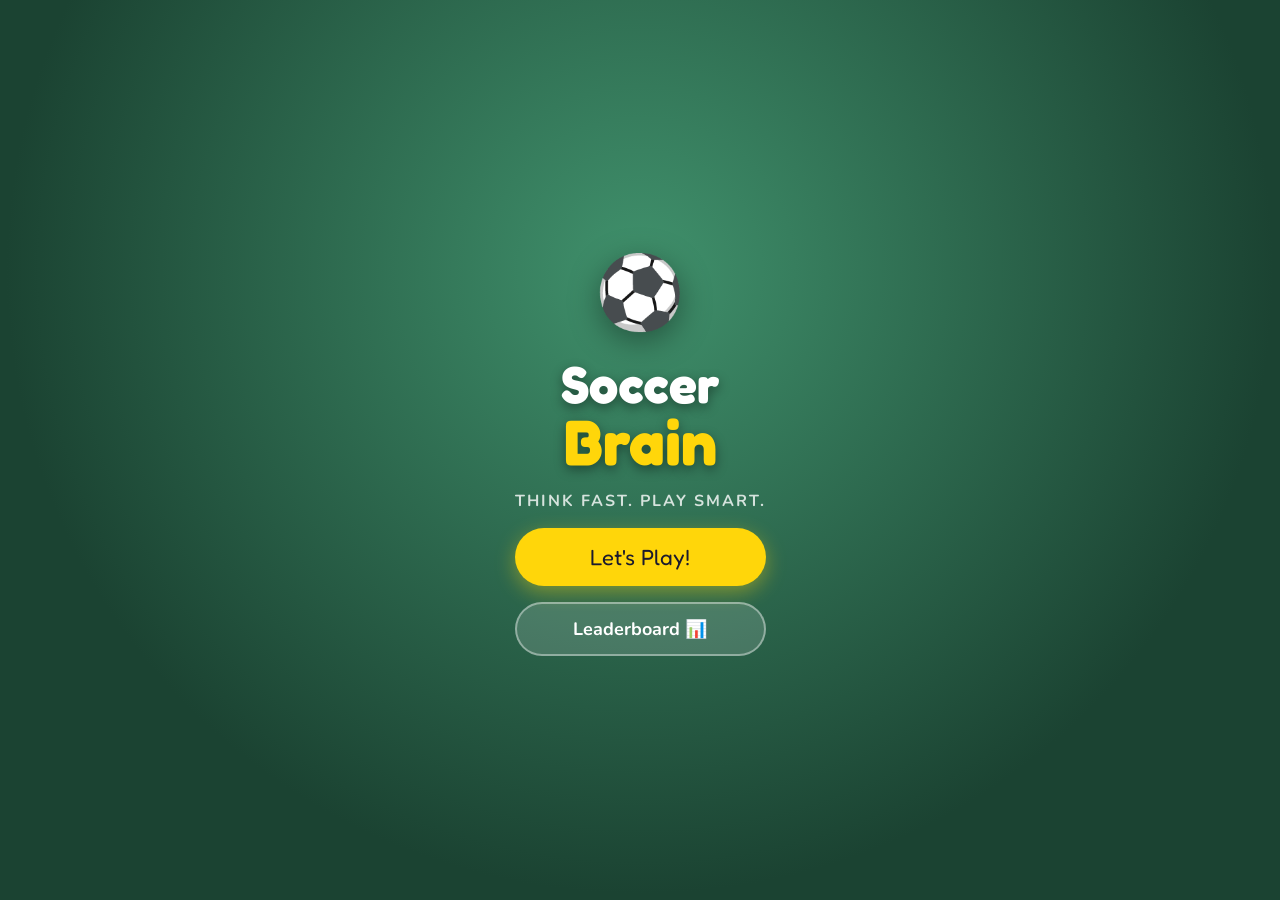
<file: index.html>
<!DOCTYPE html>
<html lang="en">
<head>
  <meta charset="UTF-8" />
  <meta name="viewport" content="width=device-width, initial-scale=1.0" />
  <title>Soccer Brain ⚽</title>
  <link rel="preconnect" href="https://fonts.googleapis.com" />
  <link rel="preconnect" href="https://fonts.gstatic.com" crossorigin />
  <link href="https://fonts.googleapis.com/css2?family=Fredoka+One&family=Nunito:wght@400;600;700;800&display=swap" rel="stylesheet" />
  <link rel="stylesheet" href="style.css" />
</head>
<body>

<!-- ═══════════════════════════════════════════════════════ SCREENS -->

<!-- SPLASH SCREEN -->
<div id="screen-splash" class="screen active">
  <div class="splash-bg"></div>
  <div class="splash-content">
    <div class="ball-bounce">⚽</div>
    <h1 class="game-title">Soccer<br><span>Brain</span></h1>
    <p class="tagline">Think fast. Play smart.</p>
    <div class="stats-bar" id="splash-stats" style="display:none">
      <div class="stat-chip">🎯 Best: <span id="splash-best">0</span></div>
      <div class="stat-chip">🔥 Streak: <span id="splash-streak">0</span></div>
      <div class="stat-chip">🏅 Games: <span id="splash-games">0</span></div>
    </div>
    <button class="btn-primary" id="btn-play">Let's Play!</button>
    <a href="leaderboard.html" class="btn-secondary" style="text-align:center;text-decoration:none">Leaderboard 📊</a>
  </div>
</div>

<!-- PLAYER SETUP SCREEN -->
<div id="screen-setup" class="screen">
  <div class="setup-content">
    <h2>Who's Playing? 🌟</h2>
    <div class="input-group">
      <label for="player-name">Your Name</label>
      <input type="text" id="player-name" placeholder="e.g. Sofia" maxlength="20" />
    </div>
    <div class="input-group">
      <label>Pick Your Kit Color</label>
      <div class="color-picker">
        <button class="color-btn active" data-color="#e63946" style="background:#e63946"></button>
        <button class="color-btn" data-color="#2a9d8f" style="background:#2a9d8f"></button>
        <button class="color-btn" data-color="#f77f00" style="background:#f77f00"></button>
        <button class="color-btn" data-color="#8338ec" style="background:#8338ec"></button>
        <button class="color-btn" data-color="#06d6a0" style="background:#06d6a0"></button>
        <button class="color-btn" data-color="#118ab2" style="background:#118ab2"></button>
      </div>
    </div>
    <button class="btn-primary" id="btn-start-game">Kick Off! ⚽</button>
    <button class="btn-ghost" id="btn-back-splash">← Back</button>
  </div>
</div>

<!-- GAME SCREEN -->
<div id="screen-game" class="screen">
  <header class="game-header">
    <div class="hud-item">
      <span class="hud-label">Score</span>
      <span class="hud-value" id="hud-score">0</span>
    </div>
    <div class="hud-item hud-timer-wrap">
      <span class="hud-label">Time</span>
      <div class="timer-ring-wrap">
        <svg class="timer-ring" viewBox="0 0 40 40">
          <circle class="timer-ring-bg" cx="20" cy="20" r="16"/>
          <circle class="timer-ring-fill" id="timer-circle" cx="20" cy="20" r="16"/>
        </svg>
        <span class="hud-value timer-number" id="hud-timer">8</span>
      </div>
    </div>
    <div class="hud-item">
      <span class="hud-label">Round</span>
      <span class="hud-value" id="hud-round">1/10</span>
    </div>
  </header>

  <div id="scenario-container">
    <!-- Dynamically rendered scenarios -->
  </div>

  <div id="coach-bubble" class="coach-bubble hidden">
    <div class="coach-avatar">🧑‍🏫</div>
    <div class="coach-text" id="coach-text"></div>
  </div>
</div>

<!-- RESULTS SCREEN -->
<div id="screen-results" class="screen">
  <div class="results-content">
    <div class="result-badge" id="result-badge">🏆</div>
    <h2 id="result-title">Amazing Game!</h2>
    <div class="score-display">
      <span class="score-big" id="result-score">0</span>
      <span class="score-label">points</span>
    </div>
    <div class="result-grid">
      <div class="result-stat">
        <span class="r-val" id="res-accuracy">0%</span>
        <span class="r-lbl">Accuracy</span>
      </div>
      <div class="result-stat">
        <span class="r-val" id="res-avg-time">0s</span>
        <span class="r-lbl">Avg Speed</span>
      </div>
      <div class="result-stat">
        <span class="r-val" id="res-correct">0/0</span>
        <span class="r-lbl">Correct</span>
      </div>
      <div class="result-stat">
        <span class="r-val" id="res-skips">0</span>
        <span class="r-lbl">Skipped</span>
      </div>
      <div class="result-stat" style="grid-column: span 2;">
        <span class="r-val" id="res-best">0</span>
        <span class="r-lbl">Best Score</span>
      </div>
    </div>
    <div class="level-badge" id="res-level"></div>
    <div id="forms-status" class="sheets-status"></div>
    <button class="btn-primary" id="btn-play-again">Play Again! ⚽</button>
    <button class="btn-secondary" id="btn-results-stats">View Stats 📊</button>
    <button class="btn-ghost" id="btn-results-home">Home</button>
  </div>
</div>

<!-- STATS SCREEN -->
<div id="screen-stats" class="screen">
  <div class="stats-content">
    <h2>My Soccer Brain 📊</h2>
    <div id="stats-player-name" class="stats-player"></div>
    <div class="stats-cards">
      <div class="stat-card">
        <div class="sc-icon">🎯</div>
        <div class="sc-val" id="st-best-score">0</div>
        <div class="sc-lbl">Best Score</div>
      </div>
      <div class="stat-card">
        <div class="sc-icon">📊</div>
        <div class="sc-val" id="st-avg-accuracy">0%</div>
        <div class="sc-lbl">Avg Accuracy</div>
      </div>
      <div class="stat-card">
        <div class="sc-icon">⚡</div>
        <div class="sc-val" id="st-avg-speed">0s</div>
        <div class="sc-lbl">Avg Speed</div>
      </div>
      <div class="stat-card">
        <div class="sc-icon">🎮</div>
        <div class="sc-val" id="st-total-games">0</div>
        <div class="sc-lbl">Games Played</div>
      </div>
      <div class="stat-card">
        <div class="sc-icon">🔥</div>
        <div class="sc-val" id="st-best-streak">0</div>
        <div class="sc-lbl">Best Streak</div>
      </div>
      <div class="stat-card">
        <div class="sc-icon">⭐</div>
        <div class="sc-val" id="st-total-correct">0</div>
        <div class="sc-lbl">Total Correct</div>
      </div>
    </div>
    <canvas id="progress-chart" width="340" height="160"></canvas>
    <div class="category-breakdown" id="category-breakdown"></div>
    <button class="btn-ghost" id="btn-stats-back">← Back</button>
    <button class="btn-danger" id="btn-clear-stats">Reset Stats</button>
  </div>
</div>

<!-- SCRIPTS -->
<script src="game.js"></script>
<script src="forms.js"></script>
</body>
</html>
</file>
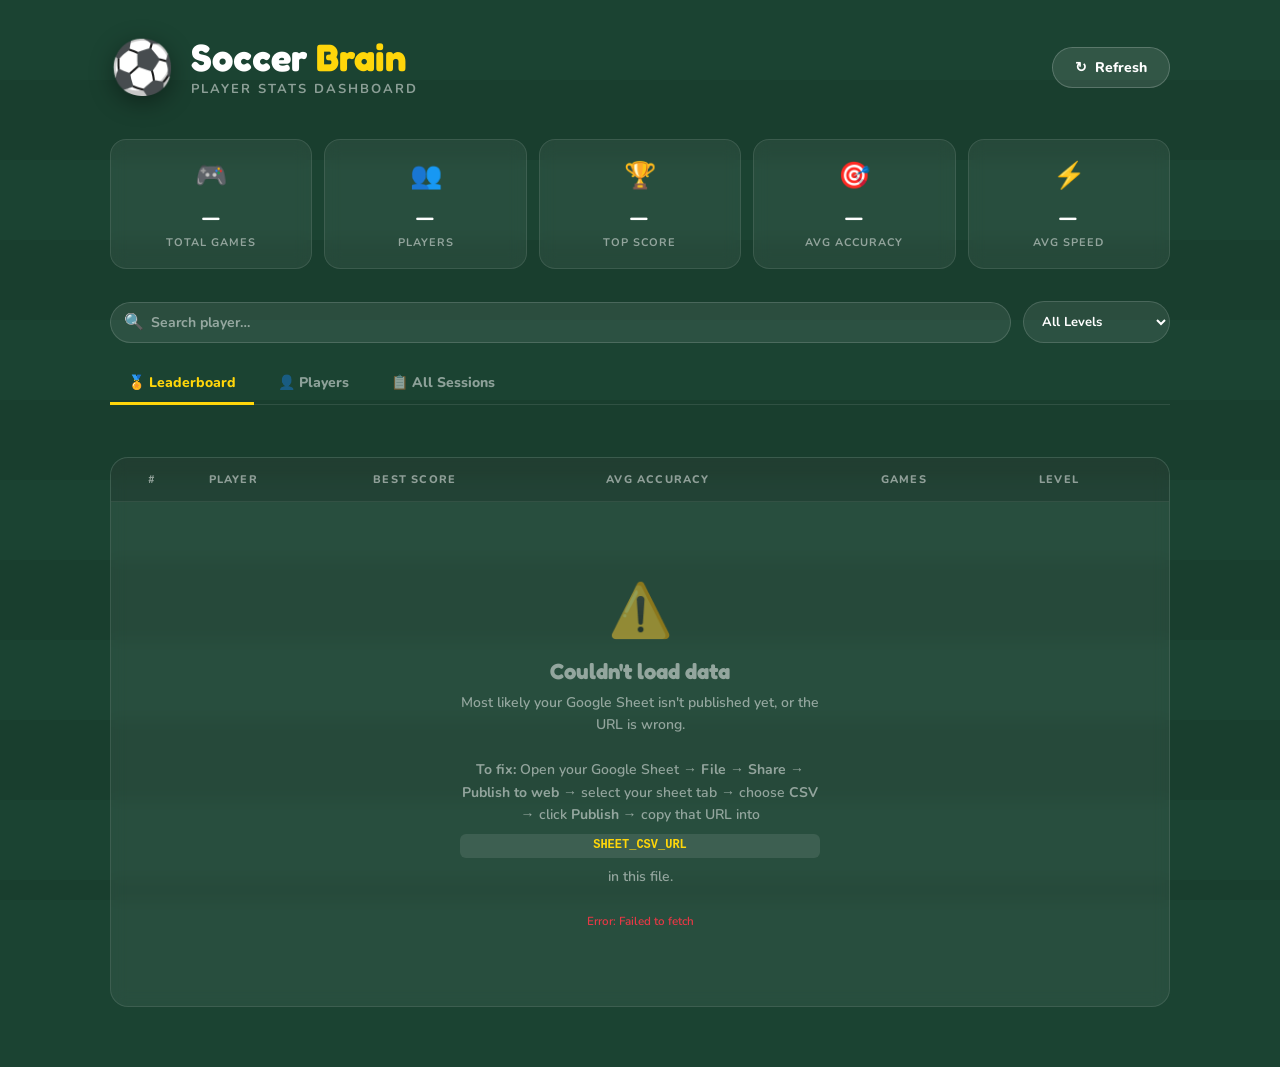
<file: leaderboard.html>
<!DOCTYPE html>
<html lang="en">
<head>
  <meta charset="UTF-8" />
  <meta name="viewport" content="width=device-width, initial-scale=1.0" />
  <title>Soccer Brain — Leaderboard 📊</title>
  <link rel="preconnect" href="https://fonts.googleapis.com" />
  <link href="https://fonts.googleapis.com/css2?family=Fredoka+One&family=Nunito:wght@400;600;700;800;900&display=swap" rel="stylesheet" />
  <style>
    /* ── PASTE YOUR SHEET CSV URL HERE ── */
    /* See instructions at the bottom of this file */

    :root {
      --grass: #1b4332;
      --grass-mid: #2d6a4f;
      --grass-light: #40916c;
      --accent: #ffd60a;
      --accent2: #ff6b35;
      --red: #e63946;
      --blue: #4a90d9;
      --white: #f8f9fa;
      --card: rgba(255,255,255,0.06);
      --card-border: rgba(255,255,255,0.1);
      --text: #f1f1f1;
      --text-dim: rgba(255,255,255,0.5);
      --font-head: 'Fredoka One', cursive;
      --font-body: 'Nunito', sans-serif;
    }

    * { box-sizing: border-box; margin: 0; padding: 0; }

    body {
      font-family: var(--font-body);
      background: var(--grass);
      color: var(--text);
      min-height: 100vh;
      overflow-x: hidden;
    }

    /* pitch stripes */
    body::before {
      content: '';
      position: fixed; inset: 0;
      background: repeating-linear-gradient(
        180deg,
        transparent 0px, transparent 80px,
        rgba(0,0,0,0.07) 80px, rgba(0,0,0,0.07) 160px
      );
      pointer-events: none;
      z-index: 0;
    }

    .page-wrap {
      position: relative; z-index: 1;
      max-width: 1100px;
      margin: 0 auto;
      padding: 32px 20px 60px;
    }

    /* ── HEADER ── */
    .page-header {
      display: flex; align-items: center; justify-content: space-between;
      flex-wrap: wrap; gap: 16px;
      margin-bottom: 36px;
    }

    .header-left {
      display: flex; align-items: center; gap: 16px;
    }

    .ball-icon {
      font-size: 52px;
      animation: bounce 2s ease-in-out infinite;
      filter: drop-shadow(0 6px 12px rgba(0,0,0,0.4));
    }

    @keyframes bounce {
      0%, 100% { transform: translateY(0); }
      50% { transform: translateY(-10px); }
    }

    .header-titles h1 {
      font-family: var(--font-head);
      font-size: 38px;
      line-height: 1;
      color: white;
    }
    .header-titles h1 span { color: var(--accent); }
    .header-titles p {
      font-size: 13px;
      font-weight: 700;
      color: var(--text-dim);
      text-transform: uppercase;
      letter-spacing: 2px;
      margin-top: 4px;
    }

    .btn-refresh {
      background: rgba(255,255,255,0.1);
      border: 1.5px solid rgba(255,255,255,0.2);
      color: white;
      font-family: var(--font-body);
      font-weight: 800;
      font-size: 14px;
      padding: 10px 22px;
      border-radius: 50px;
      cursor: pointer;
      transition: background 0.15s;
      display: flex; align-items: center; gap: 8px;
    }
    .btn-refresh:hover { background: rgba(255,255,255,0.2); }
    .btn-refresh.spinning .refresh-icon { animation: spin 0.8s linear infinite; }
    @keyframes spin { to { transform: rotate(360deg); } }

    /* ── SUMMARY CARDS ── */
    .summary-row {
      display: grid;
      grid-template-columns: repeat(auto-fit, minmax(140px, 1fr));
      gap: 12px;
      margin-bottom: 32px;
    }

    .summary-card {
      background: var(--card);
      border: 1px solid var(--card-border);
      border-radius: 16px;
      padding: 18px 16px;
      text-align: center;
      backdrop-filter: blur(8px);
      animation: fadeUp 0.4s ease both;
    }

    .summary-card .sc-icon { font-size: 26px; margin-bottom: 6px; }
    .summary-card .sc-val {
      font-family: var(--font-head);
      font-size: 28px;
      color: white;
    }
    .summary-card .sc-lbl {
      font-size: 11px; font-weight: 700;
      color: var(--text-dim);
      text-transform: uppercase;
      letter-spacing: 1px;
      margin-top: 2px;
    }

    /* ── CONTROLS BAR ── */
    .controls-bar {
      display: flex; gap: 12px; flex-wrap: wrap; align-items: center;
      margin-bottom: 20px;
    }

    .search-wrap {
      position: relative; flex: 1; min-width: 200px;
    }
    .search-wrap input {
      width: 100%;
      background: rgba(255,255,255,0.08);
      border: 1.5px solid rgba(255,255,255,0.15);
      border-radius: 50px;
      color: white;
      font-family: var(--font-body);
      font-weight: 700;
      font-size: 14px;
      padding: 10px 16px 10px 40px;
      outline: none;
      transition: border-color 0.2s;
    }
    .search-wrap input::placeholder { color: var(--text-dim); }
    .search-wrap input:focus { border-color: var(--accent); }
    .search-icon {
      position: absolute; left: 14px; top: 50%;
      transform: translateY(-50%);
      font-size: 16px; pointer-events: none;
    }

    .filter-select {
      background: rgba(255,255,255,0.08);
      border: 1.5px solid rgba(255,255,255,0.15);
      color: white;
      font-family: var(--font-body);
      font-weight: 700;
      font-size: 13px;
      padding: 10px 14px;
      border-radius: 50px;
      outline: none;
      cursor: pointer;
    }
    .filter-select option { background: #1b4332; }

    .sort-btn {
      background: rgba(255,255,255,0.08);
      border: 1.5px solid rgba(255,255,255,0.15);
      color: white;
      font-family: var(--font-body);
      font-weight: 800;
      font-size: 13px;
      padding: 10px 16px;
      border-radius: 50px;
      cursor: pointer;
      transition: background 0.15s;
      white-space: nowrap;
    }
    .sort-btn.active {
      background: var(--accent);
      color: #1b1b1b;
      border-color: var(--accent);
    }
    .sort-btn:hover:not(.active) { background: rgba(255,255,255,0.15); }

    /* ── TABS ── */
    .tab-row {
      display: flex; gap: 6px;
      margin-bottom: 24px;
      border-bottom: 1px solid rgba(255,255,255,0.1);
      padding-bottom: 0;
    }

    .tab-btn {
      background: none; border: none;
      color: var(--text-dim);
      font-family: var(--font-body);
      font-weight: 800; font-size: 14px;
      padding: 10px 18px;
      cursor: pointer;
      border-bottom: 3px solid transparent;
      margin-bottom: -1px;
      transition: color 0.15s, border-color 0.15s;
    }
    .tab-btn.active {
      color: var(--accent);
      border-bottom-color: var(--accent);
    }
    .tab-btn:hover:not(.active) { color: white; }

    /* ── LEADERBOARD TABLE ── */
    #view-leaderboard, #view-players, #view-sessions { display: none; }
    #view-leaderboard.visible, #view-players.visible, #view-sessions.visible { display: block; }

    .podium-row {
      display: grid;
      grid-template-columns: repeat(auto-fit, minmax(160px, 1fr));
      gap: 12px;
      margin-bottom: 28px;
    }

    .podium-card {
      border-radius: 18px;
      padding: 20px 16px;
      text-align: center;
      position: relative;
      overflow: hidden;
      animation: fadeUp 0.5s ease both;
    }
    .podium-card.gold {
      background: linear-gradient(135deg, #7b5c00, #f5c518);
      border: 2px solid #ffd60a;
    }
    .podium-card.silver {
      background: linear-gradient(135deg, #3a3a3a, #9e9e9e);
      border: 2px solid #b0b0b0;
    }
    .podium-card.bronze {
      background: linear-gradient(135deg, #4a1c00, #c87137);
      border: 2px solid #cd7f32;
    }

    .podium-rank { font-size: 32px; margin-bottom: 6px; }
    .podium-name {
      font-family: var(--font-head);
      font-size: 22px; color: white;
      text-shadow: 0 2px 8px rgba(0,0,0,0.4);
    }
    .podium-score {
      font-family: var(--font-head);
      font-size: 36px; color: white;
      text-shadow: 0 2px 8px rgba(0,0,0,0.3);
    }
    .podium-meta { font-size: 12px; color: rgba(255,255,255,0.75); font-weight: 700; margin-top: 4px; }

    .table-wrap {
      background: var(--card);
      border: 1px solid var(--card-border);
      border-radius: 18px;
      overflow: hidden;
      backdrop-filter: blur(8px);
    }

    table {
      width: 100%;
      border-collapse: collapse;
      font-size: 14px;
    }

    thead th {
      padding: 14px 16px;
      text-align: left;
      font-size: 11px;
      font-weight: 800;
      color: var(--text-dim);
      text-transform: uppercase;
      letter-spacing: 1.2px;
      border-bottom: 1px solid rgba(255,255,255,0.08);
      background: rgba(0,0,0,0.15);
      white-space: nowrap;
      cursor: pointer;
      user-select: none;
    }
    thead th:hover { color: var(--accent); }
    thead th.sort-asc::after { content: ' ↑'; color: var(--accent); }
    thead th.sort-desc::after { content: ' ↓'; color: var(--accent); }

    tbody tr {
      border-bottom: 1px solid rgba(255,255,255,0.05);
      transition: background 0.1s;
      animation: fadeUp 0.3s ease both;
    }
    tbody tr:last-child { border-bottom: none; }
    tbody tr:hover { background: rgba(255,255,255,0.04); }

    tbody td {
      padding: 13px 16px;
      color: var(--text);
      font-weight: 700;
    }

    .rank-cell {
      font-family: var(--font-head);
      font-size: 18px;
      color: var(--text-dim);
      text-align: center;
      width: 48px;
    }
    .rank-cell.top1 { color: #ffd60a; }
    .rank-cell.top2 { color: #b0b0b0; }
    .rank-cell.top3 { color: #cd7f32; }

    .player-cell {
      display: flex; align-items: center; gap: 10px;
    }
    .player-avatar {
      width: 34px; height: 34px; border-radius: 50%;
      display: flex; align-items: center; justify-content: center;
      font-family: var(--font-head);
      font-size: 15px;
      font-weight: 900;
      flex-shrink: 0;
    }
    .player-cell-name { font-weight: 800; font-size: 15px; }

    .score-cell {
      font-family: var(--font-head);
      font-size: 20px;
      color: var(--accent);
    }

    .pct-cell { display: flex; align-items: center; gap: 8px; }
    .mini-bar-wrap { flex: 1; height: 6px; background: rgba(255,255,255,0.1); border-radius: 3px; overflow: hidden; min-width: 50px; }
    .mini-bar { height: 100%; border-radius: 3px; background: var(--grass-light); }
    .mini-bar.high { background: #52b788; }
    .mini-bar.low { background: var(--red); }

    .level-badge {
      display: inline-block;
      padding: 3px 10px;
      border-radius: 20px;
      font-size: 12px; font-weight: 800;
      background: rgba(255,255,255,0.1);
      white-space: nowrap;
    }

    .speed-cell { color: #74c69d; font-weight: 800; }
    .date-cell { color: var(--text-dim); font-size: 13px; }

    /* ── PLAYER CARD GRID ── */
    .player-grid {
      display: grid;
      grid-template-columns: repeat(auto-fill, minmax(240px, 1fr));
      gap: 16px;
    }

    .player-card {
      background: var(--card);
      border: 1px solid var(--card-border);
      border-radius: 18px;
      padding: 20px;
      animation: fadeUp 0.4s ease both;
      backdrop-filter: blur(8px);
    }

    .pc-header {
      display: flex; align-items: center; gap: 12px;
      margin-bottom: 16px;
    }
    .pc-avatar {
      width: 48px; height: 48px; border-radius: 50%;
      display: flex; align-items: center; justify-content: center;
      font-family: var(--font-head); font-size: 20px;
      font-weight: 900; flex-shrink: 0;
    }
    .pc-name {
      font-family: var(--font-head); font-size: 20px; line-height: 1.1;
    }
    .pc-games { font-size: 12px; color: var(--text-dim); font-weight: 700; }

    .pc-stats {
      display: grid; grid-template-columns: 1fr 1fr;
      gap: 8px;
    }
    .pc-stat {
      background: rgba(0,0,0,0.2);
      border-radius: 10px;
      padding: 8px 10px;
    }
    .pc-stat-val {
      font-family: var(--font-head);
      font-size: 18px;
      color: white;
    }
    .pc-stat-lbl {
      font-size: 10px; font-weight: 700;
      color: var(--text-dim);
      text-transform: uppercase;
      letter-spacing: 0.5px;
    }

    .pc-cats { margin-top: 12px; display: flex; flex-direction: column; gap: 5px; }
    .pc-cat-row { display: flex; align-items: center; gap: 6px; font-size: 12px; font-weight: 700; }
    .pc-cat-name { width: 80px; color: var(--text-dim); }
    .pc-cat-bar-wrap { flex: 1; height: 6px; background: rgba(255,255,255,0.1); border-radius: 3px; overflow: hidden; }
    .pc-cat-bar { height: 100%; border-radius: 3px; background: var(--grass-light); }
    .pc-cat-pct { width: 32px; text-align: right; color: var(--text-dim); }

    /* ── EMPTY / LOADING STATES ── */
    .state-box {
      text-align: center;
      padding: 60px 20px;
      color: var(--text-dim);
    }
    .state-box .state-icon { font-size: 52px; margin-bottom: 12px; }
    .state-box h3 { font-family: var(--font-head); font-size: 22px; color: var(--text-dim); margin-bottom: 8px; }
    .state-box p { font-size: 14px; font-weight: 600; line-height: 1.6; max-width: 360px; margin: 0 auto; }
    .state-box a { color: var(--accent); }
    .state-box code {
      background: rgba(255,255,255,0.1);
      padding: 2px 8px; border-radius: 6px;
      font-size: 12px; display: block;
      margin: 8px auto; max-width: 480px;
      word-break: break-all;
      color: var(--accent);
    }

    .loading-dots span {
      display: inline-block;
      animation: blink 1.2s ease infinite;
    }
    .loading-dots span:nth-child(2) { animation-delay: 0.2s; }
    .loading-dots span:nth-child(3) { animation-delay: 0.4s; }
    @keyframes blink { 0%,80%,100%{opacity:0.2} 40%{opacity:1} }

    @keyframes fadeUp {
      from { opacity: 0; transform: translateY(16px); }
      to { opacity: 1; transform: translateY(0); }
    }

    /* ── RESPONSIVE ── */
    @media (max-width: 600px) {
      .page-header { flex-direction: column; align-items: flex-start; }
      .podium-row { grid-template-columns: 1fr; }
      thead th.hide-mobile, tbody td.hide-mobile { display: none; }
    }
  </style>
</head>
<body>
<div class="page-wrap">

  <!-- HEADER -->
  <div class="page-header">
    <div class="header-left">
      <div class="ball-icon">⚽</div>
      <div class="header-titles">
        <h1>Soccer <span>Brain</span></h1>
        <p>Player Stats Dashboard</p>
      </div>
    </div>
    <button class="btn-refresh" id="btn-refresh" onclick="loadData()">
      <span class="refresh-icon">↻</span> Refresh
    </button>
  </div>

  <!-- SUMMARY CARDS -->
  <div class="summary-row" id="summary-row">
    <div class="summary-card" style="animation-delay:0.05s">
      <div class="sc-icon">🎮</div>
      <div class="sc-val" id="sum-games">—</div>
      <div class="sc-lbl">Total Games</div>
    </div>
    <div class="summary-card" style="animation-delay:0.1s">
      <div class="sc-icon">👥</div>
      <div class="sc-val" id="sum-players">—</div>
      <div class="sc-lbl">Players</div>
    </div>
    <div class="summary-card" style="animation-delay:0.15s">
      <div class="sc-icon">🏆</div>
      <div class="sc-val" id="sum-best-score">—</div>
      <div class="sc-lbl">Top Score</div>
    </div>
    <div class="summary-card" style="animation-delay:0.2s">
      <div class="sc-icon">🎯</div>
      <div class="sc-val" id="sum-avg-acc">—</div>
      <div class="sc-lbl">Avg Accuracy</div>
    </div>
    <div class="summary-card" style="animation-delay:0.25s">
      <div class="sc-icon">⚡</div>
      <div class="sc-val" id="sum-avg-speed">—</div>
      <div class="sc-lbl">Avg Speed</div>
    </div>
  </div>

  <!-- CONTROLS -->
  <div class="controls-bar">
    <div class="search-wrap">
      <span class="search-icon">🔍</span>
      <input type="text" id="search-input" placeholder="Search player…" oninput="applyFilters()" />
    </div>
    <select class="filter-select" id="filter-level" onchange="applyFilters()">
      <option value="">All Levels</option>
      <option value="Grasshopper">🌱 Grasshopper</option>
      <option value="Striker">⚡ Striker</option>
      <option value="Champion">🏆 Champion</option>
    </select>
  </div>

  <!-- TABS -->
  <div class="tab-row">
    <button class="tab-btn active" data-tab="leaderboard" onclick="switchTab('leaderboard')">🏅 Leaderboard</button>
    <button class="tab-btn" data-tab="players" onclick="switchTab('players')">👤 Players</button>
    <button class="tab-btn" data-tab="sessions" onclick="switchTab('sessions')">📋 All Sessions</button>
  </div>

  <!-- VIEW: LEADERBOARD -->
  <div id="view-leaderboard" class="visible">
    <div id="podium-row" class="podium-row"></div>
    <div class="table-wrap">
      <table id="leaderboard-table">
        <thead>
          <tr>
            <th style="text-align:center">#</th>
            <th onclick="sortTable('leaderboard', 'name')">Player</th>
            <th onclick="sortTable('leaderboard', 'bestScore')">Best Score</th>
            <th onclick="sortTable('leaderboard', 'avgAccuracy')" class="hide-mobile">Avg Accuracy</th>
            <th onclick="sortTable('leaderboard', 'games')" class="hide-mobile">Games</th>
            <th onclick="sortTable('leaderboard', 'level')">Level</th>
          </tr>
        </thead>
        <tbody id="leaderboard-body"></tbody>
      </table>
    </div>
  </div>

  <!-- VIEW: PLAYER CARDS -->
  <div id="view-players">
    <div class="player-grid" id="player-grid"></div>
  </div>

  <!-- VIEW: ALL SESSIONS -->
  <div id="view-sessions">
    <div class="table-wrap">
      <table id="sessions-table">
        <thead>
          <tr>
            <th onclick="sortTable('sessions', 'date')">Date</th>
            <th onclick="sortTable('sessions', 'player')">Player</th>
            <th onclick="sortTable('sessions', 'score')">Score</th>
            <th onclick="sortTable('sessions', 'accuracy')" class="hide-mobile">Accuracy</th>
            <th onclick="sortTable('sessions', 'speed')" class="hide-mobile">Avg Speed</th>
            <th onclick="sortTable('sessions', 'correct')" class="hide-mobile">Correct</th>
            <th onclick="sortTable('sessions', 'level')">Level</th>
          </tr>
        </thead>
        <tbody id="sessions-body"></tbody>
      </table>
    </div>
  </div>

</div>

<script>
/* ═══════════════════════════════════════════════════════════
   CONFIGURATION — paste your published CSV URL here
   ═══════════════════════════════════════════════════════════ */
const SHEET_CSV_URL = 'https://docs.google.com/spreadsheets/d/e/2PACX-1vTd3eBcyrAm8ctH_fvsElO8UUF_bWOH3ywJIk1-Zpnk0J7-fRp11_ndTJVVZJRIeRiWiLjg6X_mAFzz/pub?gid=900258406&single=true&output=csv';

/* ═══════════════════════════════════════════════════════════
   STATE
   ═══════════════════════════════════════════════════════════ */
let allRows = [];       // raw parsed rows
let filtered = [];      // after search/filter
let activeTab = 'leaderboard';
let sortState = { key: null, dir: 1 };

const AVATAR_COLORS = [
  '#e63946','#2a9d8f','#f77f00','#8338ec',
  '#06d6a0','#118ab2','#ff6b35','#4a90d9',
];

function avatarColor(name) {
  let h = 0;
  for (let i = 0; i < name.length; i++) h = (h * 31 + name.charCodeAt(i)) & 0xffff;
  return AVATAR_COLORS[h % AVATAR_COLORS.length];
}

/* ═══════════════════════════════════════════════════════════
   CSV LOADING & PARSING
   ═══════════════════════════════════════════════════════════ */
async function loadData() {
  const btn = document.getElementById('btn-refresh');
  btn.classList.add('spinning');

  if (!SHEET_CSV_URL || SHEET_CSV_URL === 'PASTE_YOUR_CSV_URL_HERE') {
    showNotConfigured();
    btn.classList.remove('spinning');
    return;
  }

  showLoading();

  // Google's published CSV supports direct fetch — try that first, then proxies
  const attempts = [
    url => url,                                                              // 1. direct
    url => `https://corsproxy.io/?${encodeURIComponent(url)}`,              // 2. corsproxy
    url => `https://api.allorigins.win/raw?url=${encodeURIComponent(url)}`, // 3. allorigins
  ];

  let lastErr = null;
  for (const makeUrl of attempts) {
    try {
      const fetchUrl = makeUrl(SHEET_CSV_URL);
      const res = await fetch(fetchUrl, { cache: 'no-store', mode: 'cors' });
      if (!res.ok) throw new Error(`HTTP ${res.status}`);
      const text = await res.text();
      if (text.trim().length < 10) throw new Error('Empty response');
      if (text.trim().startsWith('<')) throw new Error('Got HTML instead of CSV — sheet may not be published');
      allRows = parseCSV(text);
      filtered = [...allRows];
      updateSummary();
      applyFilters();
      btn.classList.remove('spinning');
      return;
    } catch (err) {
      lastErr = err;
    }
  }

  showError(lastErr?.message || 'Unknown error');
  btn.classList.remove('spinning');
}

function parseCSV(text) {
  const lines = text.trim().split('\n');
  if (lines.length < 2) return [];

  // First row = headers
  const headers = lines[0].split(',').map(h => h.replace(/^"|"$/g, '').trim());

  // Column index map (matches the form field order from forms.js)
  // Timestamp, Player Name, Date, Time, Score, Accuracy, Avg Speed,
  // Correct Answers, Total Questions, Level, Passing, Shooting,
  // Defending, Positioning, Awareness, Reactions
  return lines.slice(1).map((line, i) => {
    const cols = splitCSVLine(line);
    const get = (idx) => (cols[idx] || '').replace(/^"|"$/g, '').trim();

    // Find columns by header name (case-insensitive, flexible)
    const idx = (name) => headers.findIndex(h => h.toLowerCase().includes(name.toLowerCase()));

    const tsIdx    = idx('timestamp');
    const nameIdx  = idx('player');
    const dateIdx  = idx('date');
    const timeIdx  = idx('time');
    const scoreIdx = idx('score');
    const accIdx   = idx('accuracy');
    const speedIdx = idx('speed');
    const corrIdx  = idx('correct');
    const totIdx   = idx('total');
    const levelIdx = idx('level');
    const passIdx  = idx('passing');
    const shootIdx = idx('shooting');
    const defIdx   = idx('defending');
    const posIdx   = idx('position');
    const awaIdx   = idx('awareness');
    const rxnIdx   = idx('reaction');

    return {
      _rowIndex: i,
      timestamp: tsIdx  >= 0 ? get(tsIdx)  : '',
      player:    nameIdx >= 0 ? get(nameIdx): get(1),
      date:      dateIdx >= 0 ? get(dateIdx): get(2),
      time:      timeIdx >= 0 ? get(timeIdx): get(3),
      score:     parseFloat(scoreIdx >= 0 ? get(scoreIdx) : get(4)) || 0,
      accuracy:  parseFloat(accIdx   >= 0 ? get(accIdx)  : get(5)) || 0,
      speed:     parseFloat(speedIdx >= 0 ? get(speedIdx): get(6)) || 0,
      correct:   parseInt  (corrIdx  >= 0 ? get(corrIdx) : get(7)) || 0,
      total:     parseInt  (totIdx   >= 0 ? get(totIdx)  : get(8)) || 0,
      level:     levelIdx  >= 0 ? get(levelIdx): get(9),
      passing:   parseFloat(passIdx  >= 0 ? get(passIdx) : get(10)) || null,
      shooting:  parseFloat(shootIdx >= 0 ? get(shootIdx): get(11)) || null,
      defending: parseFloat(defIdx   >= 0 ? get(defIdx)  : get(12)) || null,
      positioning: parseFloat(posIdx >= 0 ? get(posIdx)  : get(13)) || null,
      awareness: parseFloat(awaIdx   >= 0 ? get(awaIdx)  : get(14)) || null,
      reactions: parseFloat(rxnIdx   >= 0 ? get(rxnIdx)  : get(15)) || null,
    };
  }).filter(r => r.player);
}

function splitCSVLine(line) {
  const result = [];
  let cur = '', inQ = false;
  for (let i = 0; i < line.length; i++) {
    const c = line[i];
    if (c === '"') { inQ = !inQ; }
    else if (c === ',' && !inQ) { result.push(cur); cur = ''; }
    else { cur += c; }
  }
  result.push(cur);
  return result;
}

/* ═══════════════════════════════════════════════════════════
   SUMMARY
   ═══════════════════════════════════════════════════════════ */
function updateSummary() {
  const rows = allRows;
  const players = new Set(rows.map(r => r.player.toLowerCase())).size;
  const bestScore = Math.max(...rows.map(r => r.score), 0);
  const avgAcc = rows.length > 0
    ? Math.round(rows.reduce((a, r) => a + r.accuracy, 0) / rows.length)
    : 0;
  const speeds = rows.filter(r => r.speed > 0).map(r => r.speed);
  const avgSpeed = speeds.length > 0
    ? (speeds.reduce((a, b) => a + b, 0) / speeds.length).toFixed(1)
    : '—';

  document.getElementById('sum-games').textContent    = rows.length;
  document.getElementById('sum-players').textContent  = players;
  document.getElementById('sum-best-score').textContent = bestScore;
  document.getElementById('sum-avg-acc').textContent  = avgAcc + '%';
  document.getElementById('sum-avg-speed').textContent = avgSpeed !== '—' ? avgSpeed + 's' : '—';
}

/* ═══════════════════════════════════════════════════════════
   FILTERS & SEARCH
   ═══════════════════════════════════════════════════════════ */
function applyFilters() {
  const q     = document.getElementById('search-input').value.toLowerCase();
  const level = document.getElementById('filter-level').value;

  filtered = allRows.filter(r => {
    const matchName  = !q     || r.player.toLowerCase().includes(q);
    const matchLevel = !level || r.level === level;
    return matchName && matchLevel;
  });

  renderCurrentTab();
}

/* ═══════════════════════════════════════════════════════════
   TABS
   ═══════════════════════════════════════════════════════════ */
function switchTab(tab) {
  activeTab = tab;
  document.querySelectorAll('.tab-btn').forEach(b => {
    b.classList.toggle('active', b.dataset.tab === tab);
  });
  ['leaderboard', 'players', 'sessions'].forEach(t => {
    document.getElementById(`view-${t}`).classList.toggle('visible', t === tab);
  });
  renderCurrentTab();
}

function renderCurrentTab() {
  if (activeTab === 'leaderboard') renderLeaderboard();
  else if (activeTab === 'players') renderPlayers();
  else renderSessions();
}

/* ═══════════════════════════════════════════════════════════
   LEADERBOARD VIEW
   ═══════════════════════════════════════════════════════════ */
function buildPlayerMap(rows) {
  const map = {};
  rows.forEach(r => {
    const key = r.player.toLowerCase();
    if (!map[key]) {
      map[key] = { name: r.player, games: 0, bestScore: 0, totalAcc: 0, speeds: [], level: r.level,
                   passing:[], shooting:[], defending:[], positioning:[], awareness:[], reactions:[] };
    }
    const p = map[key];
    p.games++;
    p.bestScore = Math.max(p.bestScore, r.score);
    p.totalAcc += r.accuracy;
    if (r.speed > 0) p.speeds.push(r.speed);
    if (r.level) p.level = r.level; // last seen level
    ['passing','shooting','defending','positioning','awareness','reactions'].forEach(c => {
      if (r[c] !== null && !isNaN(r[c])) p[c].push(r[c]);
    });
  });
  // Aggregate
  return Object.values(map).map(p => ({
    ...p,
    avgAccuracy: p.games > 0 ? Math.round(p.totalAcc / p.games) : 0,
    avgSpeed:    p.speeds.length > 0 ? (p.speeds.reduce((a,b)=>a+b,0)/p.speeds.length).toFixed(1) : null,
    passing:     avg(p.passing), shooting: avg(p.shooting), defending: avg(p.defending),
    positioning: avg(p.positioning), awareness: avg(p.awareness), reactions: avg(p.reactions),
  })).sort((a, b) => b.bestScore - a.bestScore);
}

function avg(arr) {
  return arr.length > 0 ? Math.round(arr.reduce((a,b)=>a+b,0)/arr.length) : null;
}

function renderLeaderboard() {
  const players = buildPlayerMap(filtered);
  const tbody = document.getElementById('leaderboard-body');
  const podium = document.getElementById('podium-row');

  if (players.length === 0) {
    tbody.innerHTML = '';
    podium.innerHTML = '';
    showEmpty('leaderboard-body', 'No players match your search.');
    return;
  }

  // Podium top 3
  const podiumEmojis = ['🥇','🥈','🥉'];
  const podiumClasses = ['gold','silver','bronze'];
  podium.innerHTML = players.slice(0, 3).map((p, i) => `
    <div class="podium-card ${podiumClasses[i]}" style="animation-delay:${i*0.08}s">
      <div class="podium-rank">${podiumEmojis[i]}</div>
      <div class="podium-name">${esc(p.name)}</div>
      <div class="podium-score">${p.bestScore}</div>
      <div class="podium-meta">${p.games} game${p.games!==1?'s':''} · ${p.avgAccuracy}% acc</div>
    </div>
  `).join('');

  // Table
  tbody.innerHTML = players.map((p, i) => {
    const rankClass = i === 0 ? 'top1' : i === 1 ? 'top2' : i === 2 ? 'top3' : '';
    const color = avatarColor(p.name);
    const accBar = barHtml(p.avgAccuracy);
    return `
      <tr style="animation-delay:${i*0.04}s">
        <td class="rank-cell ${rankClass}">${i + 1}</td>
        <td>
          <div class="player-cell">
            <div class="player-avatar" style="background:${color}">${p.name.charAt(0).toUpperCase()}</div>
            <span class="player-cell-name">${esc(p.name)}</span>
          </div>
        </td>
        <td class="score-cell">${p.bestScore}</td>
        <td class="hide-mobile">${accBar}</td>
        <td class="hide-mobile">${p.games}</td>
        <td><span class="level-badge">${levelEmoji(p.level)} ${esc(p.level)}</span></td>
      </tr>
    `;
  }).join('');
}

/* ═══════════════════════════════════════════════════════════
   PLAYERS VIEW
   ═══════════════════════════════════════════════════════════ */
function renderPlayers() {
  const players = buildPlayerMap(filtered);
  const grid = document.getElementById('player-grid');

  if (players.length === 0) {
    grid.innerHTML = `<div style="grid-column:1/-1">${emptyHtml('No players found.')}</div>`;
    return;
  }

  const cats = [
    ['passing','🔄 Pass'],['shooting','🥅 Shot'],['defending','🛡️ Def'],
    ['positioning','📍 Pos'],['awareness','👀 Aware'],['reactions','⚡ React'],
  ];

  grid.innerHTML = players.map((p, i) => {
    const color = avatarColor(p.name);
    const catRows = cats
      .filter(([k]) => p[k] !== null)
      .map(([k, label]) => `
        <div class="pc-cat-row">
          <span class="pc-cat-name">${label}</span>
          <div class="pc-cat-bar-wrap"><div class="pc-cat-bar" style="width:${p[k]}%"></div></div>
          <span class="pc-cat-pct">${p[k]}%</span>
        </div>
      `).join('');

    return `
      <div class="player-card" style="animation-delay:${i*0.05}s">
        <div class="pc-header">
          <div class="pc-avatar" style="background:${color}">${p.name.charAt(0).toUpperCase()}</div>
          <div>
            <div class="pc-name">${esc(p.name)}</div>
            <div class="pc-games">${p.games} game${p.games!==1?'s':''} · ${levelEmoji(p.level)} ${esc(p.level)}</div>
          </div>
        </div>
        <div class="pc-stats">
          <div class="pc-stat">
            <div class="pc-stat-val">${p.bestScore}</div>
            <div class="pc-stat-lbl">Best Score</div>
          </div>
          <div class="pc-stat">
            <div class="pc-stat-val">${p.avgAccuracy}%</div>
            <div class="pc-stat-lbl">Avg Accuracy</div>
          </div>
          <div class="pc-stat">
            <div class="pc-stat-val">${p.avgSpeed ? p.avgSpeed+'s' : '—'}</div>
            <div class="pc-stat-lbl">Avg Speed</div>
          </div>
          <div class="pc-stat">
            <div class="pc-stat-val">${p.games}</div>
            <div class="pc-stat-lbl">Games</div>
          </div>
        </div>
        ${catRows ? `<div class="pc-cats">${catRows}</div>` : ''}
      </div>
    `;
  }).join('');
}

/* ═══════════════════════════════════════════════════════════
   SESSIONS VIEW
   ═══════════════════════════════════════════════════════════ */
function renderSessions() {
  const rows = [...filtered].sort((a, b) => {
    // Sort by timestamp desc by default
    const ta = new Date(a.timestamp || a.date + ' ' + a.time);
    const tb = new Date(b.timestamp || b.date + ' ' + b.time);
    return tb - ta;
  });

  const tbody = document.getElementById('sessions-body');
  if (rows.length === 0) {
    tbody.innerHTML = '';
    showEmpty('sessions-body', 'No sessions match your search.');
    return;
  }

  tbody.innerHTML = rows.map((r, i) => {
    const color = avatarColor(r.player);
    const accBar = barHtml(r.accuracy);
    const dateStr = r.date || r.timestamp?.split('T')[0] || '—';
    return `
      <tr style="animation-delay:${Math.min(i,15)*0.03}s">
        <td class="date-cell">${esc(dateStr)} <span style="color:var(--text-dim);font-size:12px">${esc(r.time||'')}</span></td>
        <td>
          <div class="player-cell">
            <div class="player-avatar" style="background:${color};width:28px;height:28px;font-size:12px">${r.player.charAt(0).toUpperCase()}</div>
            <span>${esc(r.player)}</span>
          </div>
        </td>
        <td class="score-cell">${r.score}</td>
        <td class="hide-mobile">${accBar}</td>
        <td class="speed-cell hide-mobile">${r.speed > 0 ? r.speed + 's' : '—'}</td>
        <td class="hide-mobile" style="color:var(--text-dim)">${r.correct}/${r.total}</td>
        <td><span class="level-badge">${levelEmoji(r.level)} ${esc(r.level)}</span></td>
      </tr>
    `;
  }).join('');
}

/* ═══════════════════════════════════════════════════════════
   SORT
   ═══════════════════════════════════════════════════════════ */
function sortTable(view, key) {
  if (sortState.key === key) sortState.dir *= -1;
  else { sortState.key = key; sortState.dir = -1; }

  if (view === 'leaderboard' || view === 'players') {
    const players = buildPlayerMap(filtered);
    players.sort((a, b) => {
      const va = a[key] ?? '', vb = b[key] ?? '';
      return typeof va === 'number' ? (va - vb) * sortState.dir
        : String(va).localeCompare(String(vb)) * sortState.dir;
    });
    // Re-render with sorted order
    if (view === 'leaderboard') renderFromSorted(players);
    else renderPlayersFromSorted(players);
  } else {
    filtered.sort((a, b) => {
      const va = a[key] ?? '', vb = b[key] ?? '';
      return typeof va === 'number' ? (va - vb) * sortState.dir
        : String(va).localeCompare(String(vb)) * sortState.dir;
    });
    renderSessions();
  }
}

/* ═══════════════════════════════════════════════════════════
   HELPERS
   ═══════════════════════════════════════════════════════════ */
function barHtml(pct) {
  const cls = pct >= 70 ? 'high' : pct < 40 ? 'low' : '';
  return `<div class="pct-cell">
    <div class="mini-bar-wrap"><div class="mini-bar ${cls}" style="width:${pct}%"></div></div>
    <span style="font-size:13px;font-weight:800;min-width:38px">${pct}%</span>
  </div>`;
}

function levelEmoji(level) {
  const map = { 'Grasshopper':'🌱', 'Striker':'⚡', 'Champion':'🏆' };
  return map[level] || '⚽';
}

function esc(str) {
  return String(str || '').replace(/&/g,'&amp;').replace(/</g,'&lt;').replace(/>/g,'&gt;');
}

function showEmpty(bodyId, msg) {
  const el = document.getElementById(bodyId);
  if (el) el.innerHTML = `<tr><td colspan="10" style="text-align:center;padding:40px;color:var(--text-dim);font-weight:700">${msg}</td></tr>`;
}

function emptyHtml(msg) {
  return `<div class="state-box"><div class="state-icon">🔍</div><h3>No Results</h3><p>${msg}</p></div>`;
}

function showLoading() {
  const html = `<tr><td colspan="10"><div class="state-box">
    <div class="state-icon">⚽</div>
    <h3>Loading<span class="loading-dots"><span>.</span><span>.</span><span>.</span></span></h3>
    <p>Fetching data from Google Sheets</p>
  </div></td></tr>`;
  document.getElementById('leaderboard-body').innerHTML = html;
  document.getElementById('sessions-body').innerHTML = html;
  document.getElementById('player-grid').innerHTML = `<div style="grid-column:1/-1"><div class="state-box">
    <div class="state-icon">⚽</div>
    <h3>Loading<span class="loading-dots"><span>.</span><span>.</span><span>.</span></span></h3>
  </div></div>`;
  document.getElementById('podium-row').innerHTML = '';
}

function showNotConfigured() {
  const views = ['leaderboard-body','sessions-body','player-grid'];
  const html = `
    <div class="state-box">
      <div class="state-icon">📋</div>
      <h3>Connect your Google Sheet</h3>
      <p>Open <strong>leaderboard.html</strong> and paste your published CSV URL into the <code>SHEET_CSV_URL</code> variable at the top of the script:</p>
      <code>const SHEET_CSV_URL = 'https://docs.google.com/spreadsheets/d/e/XXXXX/pub?gid=0&single=true&output=csv';</code>
      <p style="margin-top:12px">To get this URL: open your Google Sheet → <strong>File → Share → Publish to web</strong> → select your sheet → choose <strong>CSV</strong> → click <strong>Publish</strong> → copy the link.</p>
    </div>
  `;
  document.getElementById('leaderboard-body').innerHTML = `<tr><td colspan="10">${html}</td></tr>`;
  document.getElementById('player-grid').innerHTML = html;
  document.getElementById('sessions-body').innerHTML = `<tr><td colspan="10">${html}</td></tr>`;
  document.getElementById('podium-row').innerHTML = '';
}

function showError(msg) {
  const html = `
    <div class="state-box">
      <div class="state-icon">⚠️</div>
      <h3>Couldn't load data</h3>
      <p>
        Most likely your Google Sheet isn't published yet, or the URL is wrong.<br><br>
        <strong>To fix:</strong> Open your Google Sheet → <strong>File → Share → Publish to web</strong>
        → select your sheet tab → choose <strong>CSV</strong> → click <strong>Publish</strong>
        → copy that URL into <code>SHEET_CSV_URL</code> in this file.<br><br>
        <small style="color:var(--red)">Error: ${esc(msg)}</small>
      </p>
    </div>
  `;
  document.getElementById('leaderboard-body').innerHTML = `<tr><td colspan="10">${html}</td></tr>`;
  document.getElementById('player-grid').innerHTML = html;
  document.getElementById('sessions-body').innerHTML = `<tr><td colspan="10">${html}</td></tr>`;
  document.getElementById('podium-row').innerHTML = '';
}

/* ═══════════════════════════════════════════════════════════
   INIT
   ═══════════════════════════════════════════════════════════ */
loadData();
</script>
</body>
</html>
</file>
<file: style.css>
/* ═══════════════════════════════════════════════════════════
   SOCCER BRAIN — Stylesheet
   Aesthetic: Vibrant sports-card energy, grass-pitch atmosphere
   ═══════════════════════════════════════════════════════════ */

:root {
  --grass: #2d6a4f;
  --grass-light: #40916c;
  --grass-pale: #74c69d;
  --pitch-line: rgba(255,255,255,0.18);
  --accent: #ffd60a;
  --accent2: #ff6b35;
  --red: #e63946;
  --blue: #118ab2;
  --white: #f8f9fa;
  --dark: #1a1a2e;
  --card-bg: rgba(255,255,255,0.96);
  --shadow: 0 8px 32px rgba(0,0,0,0.22);
  --radius: 18px;
  --font-head: 'Fredoka One', cursive;
  --font-body: 'Nunito', sans-serif;
  --player-color: #e63946;
}

* { box-sizing: border-box; margin: 0; padding: 0; }

html, body {
  height: 100%;
  font-family: var(--font-body);
  background: var(--grass);
  overflow: hidden;
  touch-action: manipulation;
}

/* ── PITCH BACKGROUND ── */
body::before {
  content: '';
  position: fixed; inset: 0;
  background:
    repeating-linear-gradient(
      180deg,
      transparent 0px,
      transparent 60px,
      rgba(0,0,0,0.06) 60px,
      rgba(0,0,0,0.06) 120px
    );
  pointer-events: none;
  z-index: 0;
}

/* ══════════════════════════════════════════════
   SCREENS
══════════════════════════════════════════════ */
.screen {
  position: fixed; inset: 0;
  display: flex; align-items: center; justify-content: center;
  opacity: 0;
  pointer-events: none;
  transition: opacity 0.3s ease;
  z-index: 10;
  overflow-y: auto;
}
.screen.active {
  opacity: 1;
  pointer-events: all;
}

/* ══════════════════════════════════════════════
   SPLASH SCREEN
══════════════════════════════════════════════ */
#screen-splash { flex-direction: column; }

.splash-bg {
  position: fixed; inset: 0;
  background: radial-gradient(ellipse at 50% 30%, #40916c 0%, #1b4332 70%);
  z-index: -1;
}

.splash-content {
  display: flex; flex-direction: column; align-items: center;
  gap: 16px; padding: 32px 24px;
  animation: fadeUp 0.6s ease forwards;
}

.ball-bounce {
  font-size: 72px;
  animation: bounce 1.2s ease-in-out infinite;
  filter: drop-shadow(0 8px 16px rgba(0,0,0,0.4));
}

@keyframes bounce {
  0%, 100% { transform: translateY(0) scale(1); }
  50% { transform: translateY(-24px) scale(1.05); }
}

.game-title {
  font-family: var(--font-head);
  font-size: 52px;
  line-height: 1;
  text-align: center;
  color: white;
  text-shadow: 0 4px 12px rgba(0,0,0,0.4);
}
.game-title span {
  color: var(--accent);
  font-size: 64px;
  display: block;
}

.tagline {
  font-size: 16px;
  color: rgba(255,255,255,0.8);
  font-weight: 700;
  letter-spacing: 2px;
  text-transform: uppercase;
}

.stats-bar {
  display: flex; gap: 10px; flex-wrap: wrap; justify-content: center;
  margin: 8px 0;
}
.stat-chip {
  background: rgba(255,255,255,0.15);
  backdrop-filter: blur(8px);
  border: 1px solid rgba(255,255,255,0.2);
  border-radius: 20px;
  padding: 6px 14px;
  color: white;
  font-size: 14px;
  font-weight: 700;
}

/* ══════════════════════════════════════════════
   BUTTONS
══════════════════════════════════════════════ */
.btn-primary {
  background: var(--accent);
  color: var(--dark);
  border: none; border-radius: 50px;
  padding: 16px 44px;
  font-family: var(--font-head);
  font-size: 22px;
  cursor: pointer;
  box-shadow: 0 6px 20px rgba(255,214,10,0.4);
  transition: transform 0.15s, box-shadow 0.15s;
  width: 100%; max-width: 320px;
}
.btn-primary:active { transform: scale(0.96); }
.btn-primary:hover { box-shadow: 0 8px 28px rgba(255,214,10,0.6); }

.btn-secondary {
  background: rgba(255,255,255,0.15);
  color: white;
  border: 2px solid rgba(255,255,255,0.4);
  border-radius: 50px;
  padding: 13px 36px;
  font-family: var(--font-body);
  font-size: 18px;
  font-weight: 700;
  cursor: pointer;
  transition: background 0.15s;
  width: 100%; max-width: 320px;
}
.btn-secondary:hover { background: rgba(255,255,255,0.25); }

.btn-ghost {
  background: none;
  color: rgba(255,255,255,0.7);
  border: none;
  font-size: 16px;
  font-weight: 600;
  cursor: pointer;
  padding: 8px 16px;
  font-family: var(--font-body);
}
.btn-ghost:hover { color: white; }

.btn-danger {
  background: none;
  color: rgba(255,100,100,0.7);
  border: none;
  font-size: 13px;
  font-weight: 600;
  cursor: pointer;
  padding: 8px 16px;
  font-family: var(--font-body);
}

/* ══════════════════════════════════════════════
   SETUP SCREEN
══════════════════════════════════════════════ */
.setup-content {
  background: var(--card-bg);
  border-radius: var(--radius);
  padding: 36px 28px;
  width: 100%; max-width: 380px;
  display: flex; flex-direction: column; gap: 20px;
  box-shadow: var(--shadow);
  animation: fadeUp 0.4s ease forwards;
}

.setup-content h2 {
  font-family: var(--font-head);
  font-size: 28px;
  color: var(--dark);
  text-align: center;
}

.input-group label {
  display: block;
  font-weight: 800;
  font-size: 14px;
  color: var(--grass);
  text-transform: uppercase;
  letter-spacing: 1px;
  margin-bottom: 8px;
}

.input-group input {
  width: 100%;
  padding: 14px 16px;
  border: 2px solid #e0e0e0;
  border-radius: 12px;
  font-size: 18px;
  font-family: var(--font-body);
  font-weight: 700;
  outline: none;
  transition: border-color 0.2s;
}
.input-group input:focus { border-color: var(--grass); }

.color-picker {
  display: flex; gap: 12px; flex-wrap: wrap;
}
.color-btn {
  width: 42px; height: 42px;
  border-radius: 50%;
  border: 3px solid transparent;
  cursor: pointer;
  transition: transform 0.15s, border-color 0.15s;
}
.color-btn.active { border-color: var(--dark); transform: scale(1.2); }
.color-btn:hover { transform: scale(1.15); }

/* ══════════════════════════════════════════════
   GAME SCREEN
══════════════════════════════════════════════ */
#screen-game {
  flex-direction: column;
  align-items: stretch;
  justify-content: flex-start;
  background: radial-gradient(ellipse at 50% 0%, #40916c 0%, #1b4332 100%);
  padding: 0;
  overflow: hidden;
}

/* ── HUD ── */
.game-header {
  display: flex; justify-content: space-between; align-items: center;
  padding: 12px 20px;
  background: rgba(0,0,0,0.25);
  backdrop-filter: blur(10px);
  border-bottom: 1px solid rgba(255,255,255,0.1);
  flex-shrink: 0;
}

.hud-item {
  display: flex; flex-direction: column; align-items: center;
  min-width: 60px;
}
.hud-label {
  font-size: 10px;
  font-weight: 800;
  letter-spacing: 1.5px;
  text-transform: uppercase;
  color: rgba(255,255,255,0.6);
}
.hud-value {
  font-family: var(--font-head);
  font-size: 24px;
  color: white;
  line-height: 1.1;
}

.hud-timer-wrap { position: relative; }
.timer-ring-wrap {
  position: relative;
  width: 48px; height: 48px;
  display: flex; align-items: center; justify-content: center;
}
.timer-ring {
  position: absolute; inset: 0;
  transform: rotate(-90deg);
  width: 48px; height: 48px;
}
.timer-ring-bg {
  fill: none;
  stroke: rgba(255,255,255,0.15);
  stroke-width: 4;
}
.timer-ring-fill {
  fill: none;
  stroke: var(--accent);
  stroke-width: 4;
  stroke-linecap: round;
  stroke-dasharray: 100.5;
  stroke-dashoffset: 0;
  transition: stroke-dashoffset 0.1s linear, stroke 0.3s;
}
.timer-number {
  position: relative;
  font-size: 18px;
  z-index: 1;
}

/* ── SCENARIO CONTAINER ── */
#scenario-container {
  flex: 1;
  display: flex; align-items: center; justify-content: center;
  padding: 12px;
  overflow: hidden;
}

/* ── CHOICE SCENARIO ── */
.scenario-card {
  background: var(--card-bg);
  border-radius: var(--radius);
  padding: 16px;
  width: 100%; max-width: 520px;
  box-shadow: var(--shadow);
  animation: cardIn 0.4s cubic-bezier(0.34, 1.56, 0.64, 1) forwards;
}

@keyframes cardIn {
  from { opacity: 0; transform: translateY(30px) scale(0.95); }
  to { opacity: 1; transform: translateY(0) scale(1); }
}

.scenario-type-badge {
  display: inline-flex; align-items: center; gap: 5px;
  background: var(--grass);
  color: white;
  font-size: 11px;
  font-weight: 800;
  letter-spacing: 1px;
  text-transform: uppercase;
  padding: 4px 12px;
  border-radius: 20px;
  margin-bottom: 10px;
}

.scenario-question {
  font-size: 16px;
  font-weight: 800;
  color: var(--dark);
  line-height: 1.4;
  margin-bottom: 14px;
}

/* ── FIELD SVG ── */
.field-wrap {
  position: relative;
  border-radius: 10px;
  overflow: hidden;
  margin-bottom: 12px;
  border: 2px solid rgba(0,0,0,0.08);
  min-height: 200px;
}

.field-svg {
  width: 100%;
  display: block;
  min-height: 200px;
}

/* ── CHOICES ── */
.choices-grid {
  display: grid;
  grid-template-columns: 1fr 1fr;
  gap: 8px;
}

.choice-btn {
  background: white;
  border: 2.5px solid #e8e8e8;
  border-radius: 12px;
  padding: 10px 12px;
  font-family: var(--font-body);
  font-size: 13px;
  font-weight: 700;
  cursor: pointer;
  text-align: left;
  transition: all 0.15s;
  display: flex; align-items: flex-start; gap: 6px;
  line-height: 1.35;
  color: var(--dark);
}
.choice-btn:hover:not(:disabled) {
  border-color: var(--grass);
  background: #f0faf4;
  transform: translateY(-1px);
}
.choice-btn .choice-letter {
  background: var(--grass);
  color: white;
  border-radius: 6px;
  width: 22px; height: 22px;
  display: flex; align-items: center; justify-content: center;
  font-size: 12px;
  font-weight: 800;
  flex-shrink: 0;
}
.choice-btn.correct {
  background: #d8f3dc;
  border-color: #40916c;
}
.choice-btn.wrong {
  background: #ffe4e4;
  border-color: var(--red);
}
.choice-btn.reveal-correct {
  background: #d8f3dc;
  border-color: #40916c;
}
.choice-btn:disabled { cursor: default; transform: none; }

/* ── SPOT SCENARIO ── */
.spot-instructions {
  font-size: 15px;
  font-weight: 700;
  color: var(--dark);
  margin-bottom: 10px;
  text-align: center;
}

/* ── REACTION SCENARIO ── */
.reaction-container {
  display: flex; flex-direction: column; align-items: center;
  gap: 16px;
}

.reaction-light {
  width: 160px; height: 160px;
  border-radius: 50%;
  display: flex; align-items: center; justify-content: center;
  font-size: 72px;
  transition: background 0.08s, transform 0.08s;
  box-shadow: 0 0 40px rgba(0,0,0,0.3);
  cursor: pointer;
  user-select: none;
}
.reaction-light.red-light { background: radial-gradient(circle, #ff6b6b, #c0392b); }
.reaction-light.green-light {
  background: radial-gradient(circle, #6bcb77, #27ae60);
  animation: pulse-green 0.3s ease;
}
@keyframes pulse-green {
  0% { transform: scale(1); }
  50% { transform: scale(1.12); }
  100% { transform: scale(1); }
}

.reaction-score-display {
  font-family: var(--font-head);
  font-size: 28px;
  color: white;
  text-shadow: 0 2px 8px rgba(0,0,0,0.5);
}

.reaction-feedback {
  font-size: 16px;
  font-weight: 800;
  padding: 8px 20px;
  border-radius: 20px;
  min-height: 38px;
  display: flex; align-items: center;
}
.reaction-feedback.good { background: #d8f3dc; color: #2d6a4f; }
.reaction-feedback.bad { background: #ffe4e4; color: var(--red); }

.reaction-progress {
  width: 100%; max-width: 320px;
  height: 8px;
  background: rgba(255,255,255,0.2);
  border-radius: 4px;
  overflow: hidden;
}
.reaction-progress-fill {
  height: 100%;
  background: var(--accent);
  border-radius: 4px;
  transition: width 0.2s;
}

/* ── COACH BUBBLE ── */
.coach-bubble {
  position: fixed;
  bottom: 16px; left: 50%;
  transform: translateX(-50%);
  background: white;
  border-radius: 16px;
  padding: 12px 16px;
  display: flex; align-items: flex-start; gap: 10px;
  max-width: 380px; width: calc(100% - 32px);
  box-shadow: 0 8px 24px rgba(0,0,0,0.25);
  animation: slideUp 0.3s ease forwards;
  z-index: 50;
}
.coach-bubble.hidden { display: none; }

@keyframes slideUp {
  from { transform: translateX(-50%) translateY(20px); opacity: 0; }
  to { transform: translateX(-50%) translateY(0); opacity: 1; }
}

.coach-avatar { font-size: 28px; flex-shrink: 0; }
.coach-text { font-size: 14px; font-weight: 700; color: var(--dark); line-height: 1.4; }

/* ══════════════════════════════════════════════
   RESULTS SCREEN
══════════════════════════════════════════════ */
.results-content {
  display: flex; flex-direction: column; align-items: center;
  gap: 14px; padding: 32px 24px;
  animation: fadeUp 0.5s ease forwards;
  max-width: 400px; width: 100%;
}

.result-badge {
  font-size: 72px;
  animation: popIn 0.5s cubic-bezier(0.34, 1.56, 0.64, 1) forwards;
  filter: drop-shadow(0 6px 16px rgba(0,0,0,0.3));
}

@keyframes popIn {
  from { opacity: 0; transform: scale(0.3); }
  to { opacity: 1; transform: scale(1); }
}

#result-title {
  font-family: var(--font-head);
  font-size: 30px;
  color: white;
  text-shadow: 0 3px 10px rgba(0,0,0,0.3);
  text-align: center;
}

.score-display {
  display: flex; align-items: baseline; gap: 8px;
}
.score-big {
  font-family: var(--font-head);
  font-size: 80px;
  color: var(--accent);
  line-height: 1;
  text-shadow: 0 4px 16px rgba(255,214,10,0.4);
}
.score-label {
  font-size: 18px;
  color: rgba(255,255,255,0.7);
  font-weight: 700;
}

.result-grid {
  display: grid; grid-template-columns: 1fr 1fr;
  gap: 10px; width: 100%;
}
.result-stat {
  background: rgba(255,255,255,0.12);
  border-radius: 14px;
  padding: 14px;
  text-align: center;
}
.r-val {
  display: block;
  font-family: var(--font-head);
  font-size: 26px;
  color: white;
}
.r-lbl {
  font-size: 12px;
  font-weight: 700;
  color: rgba(255,255,255,0.6);
  text-transform: uppercase;
  letter-spacing: 0.5px;
}

.level-badge {
  background: rgba(255,214,10,0.2);
  border: 2px solid var(--accent);
  border-radius: 20px;
  padding: 8px 20px;
  color: var(--accent);
  font-weight: 800;
  font-size: 16px;
}

.sheets-status {
  font-size: 12px;
  color: rgba(255,255,255,0.5);
  text-align: center;
  min-height: 18px;
}

/* ══════════════════════════════════════════════
   STATS SCREEN
══════════════════════════════════════════════ */
.stats-content {
  display: flex; flex-direction: column; align-items: center;
  gap: 16px; padding: 32px 20px 40px;
  max-width: 400px; width: 100%;
  animation: fadeUp 0.4s ease forwards;
}

.stats-content h2 {
  font-family: var(--font-head);
  font-size: 30px;
  color: white;
  text-shadow: 0 3px 10px rgba(0,0,0,0.3);
}

.stats-player {
  font-size: 16px;
  font-weight: 800;
  color: var(--accent);
}

.stats-cards {
  display: grid; grid-template-columns: 1fr 1fr 1fr;
  gap: 10px; width: 100%;
}

.stat-card {
  background: rgba(255,255,255,0.1);
  backdrop-filter: blur(8px);
  border-radius: 14px;
  padding: 12px 8px;
  text-align: center;
  border: 1px solid rgba(255,255,255,0.15);
}
.sc-icon { font-size: 22px; margin-bottom: 4px; }
.sc-val {
  font-family: var(--font-head);
  font-size: 20px;
  color: white;
}
.sc-lbl {
  font-size: 10px;
  font-weight: 700;
  color: rgba(255,255,255,0.6);
  text-transform: uppercase;
  letter-spacing: 0.5px;
}

#progress-chart {
  border-radius: 12px;
  background: rgba(0,0,0,0.2);
  width: 100%; max-width: 360px;
}

.category-breakdown {
  width: 100%;
  display: flex; flex-direction: column; gap: 8px;
}

.cat-row {
  display: flex; align-items: center; gap: 10px;
}
.cat-name {
  font-size: 13px; font-weight: 700; color: rgba(255,255,255,0.8);
  width: 90px; flex-shrink: 0;
}
.cat-bar-wrap {
  flex: 1; height: 10px;
  background: rgba(255,255,255,0.15);
  border-radius: 5px; overflow: hidden;
}
.cat-bar {
  height: 100%;
  background: var(--accent);
  border-radius: 5px;
  transition: width 0.6s ease;
}
.cat-pct {
  font-size: 12px; font-weight: 800; color: rgba(255,255,255,0.7);
  width: 36px; text-align: right;
}

/* ══════════════════════════════════════════════
   FIELD SVG ELEMENTS
══════════════════════════════════════════════ */
.player-you { fill: var(--player-color); }
.player-team { fill: #4a90d9; }
.player-enemy { fill: #888; }
.player-label { font-size: 11px; font-weight: 800; fill: white; text-anchor: middle; dominant-baseline: middle; pointer-events: none; }
.ball-icon { font-size: 14px; }

/* ══════════════════════════════════════════════
   ANIMATIONS
══════════════════════════════════════════════ */
@keyframes fadeUp {
  from { opacity: 0; transform: translateY(20px); }
  to { opacity: 1; transform: translateY(0); }
}

.correct-flash {
  animation: correctFlash 0.4s ease;
}
@keyframes correctFlash {
  0%, 100% { background: var(--card-bg); }
  50% { background: #d8f3dc; }
}

/* ══════════════════════════════════════════════
   CONFETTI
══════════════════════════════════════════════ */
.confetti-piece {
  position: fixed;
  width: 10px; height: 10px;
  pointer-events: none;
  z-index: 999;
  animation: confettiFall linear forwards;
}
@keyframes confettiFall {
  0% { transform: translateY(-20px) rotate(0deg); opacity: 1; }
  100% { transform: translateY(110vh) rotate(720deg); opacity: 0; }
}

/* ── SKIP BUTTON ── */
.btn-skip {
  display: block;
  margin: 10px auto 0;
  background: rgba(255,255,255,0.12);
  color: rgba(255,255,255,0.7);
  border: 1.5px solid rgba(255,255,255,0.25);
  border-radius: 20px;
  padding: 7px 22px;
  font-family: var(--font-body);
  font-size: 14px;
  font-weight: 700;
  cursor: pointer;
  transition: background 0.15s, color 0.15s;
  letter-spacing: 0.5px;
}
.btn-skip:hover {
  background: rgba(255,255,255,0.22);
  color: white;
}
.tap-pulse {
  animation: tapPulse 0.2s ease;
}
@keyframes tapPulse {
  0%, 100% { transform: scale(1); }
  50% { transform: scale(0.95); }
}

/* ══════════════════════════════════════════════
   MOBILE OPTIMIZATIONS
══════════════════════════════════════════════ */
@media (max-height: 700px) {
  .scenario-card { padding: 10px; }
  .scenario-question { font-size: 13px; margin-bottom: 8px; }
  .choice-btn { padding: 7px 9px; font-size: 12px; }
  .field-wrap { margin-bottom: 8px; min-height: 160px; }
  .field-svg { min-height: 160px; }
}

@media (max-width: 360px) {
  .choices-grid { grid-template-columns: 1fr; }
  .stats-cards { grid-template-columns: 1fr 1fr; }
}
</file>
